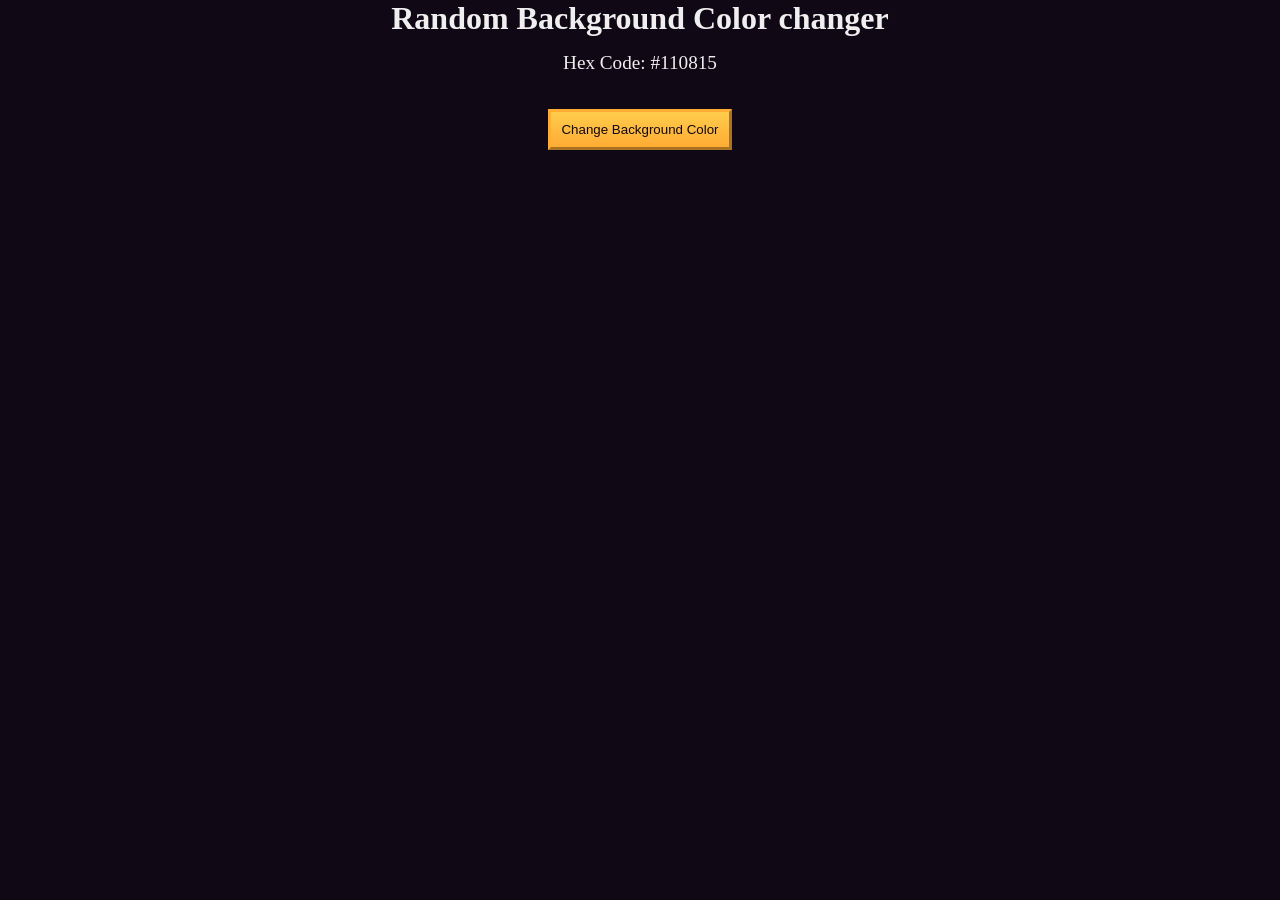
<file: animation-dom-solutions/debug-background-changer/index.html>
<!DOCTYPE html>
<html lang="en">

<head>
    <meta charset="UTF-8" />
    <meta name="viewport" content="width=device-width, initial-scale=1.0" />
    <title>Debug a random background color changer</title>
    <link rel="stylesheet" href="./styles.css" />
</head>

<body>
    <h1>Random Background Color changer</h1>

    <main>
        <section class="bg-information-container">
            <p>Hex Code: <span id="bg-hex-code">#110815</span></p>
        </section>

        <button class="btn" id="btn">Change Background Color</button>
    </main>
    <script src="./script.js"></script>
</body>

</html>
</file>
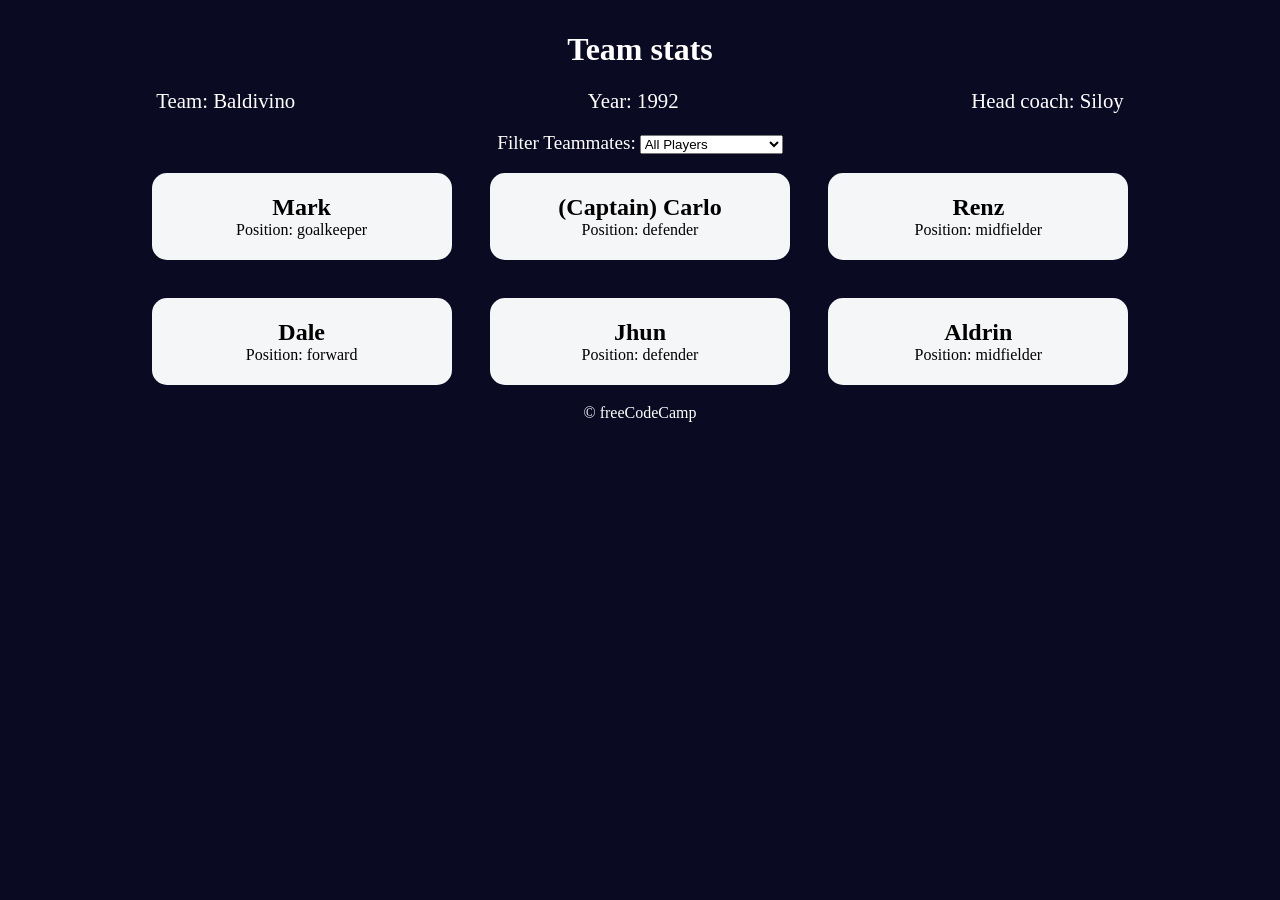
<file: animation-dom-solutions/football-set-cards/index.html>
<!DOCTYPE html>
<html lang="en">
  <head>
    <meta charset="UTF-8" />
    <meta http-equiv="X-UA-Compatible" content="IE=edge" />
    <meta name="viewport" content="width=device-width, initial-scale=1.0" />
    <title>
      Build a Set of Football Team Cards
    </title>
    <link rel="stylesheet" href="styles.css" />
  </head>
  <body>
    <h1 class="title">Team stats</h1>
    <main>
      <div class="team-stats">
        <p>Team: <span id="team"></span></p>
        <p>Year: <span id="year"></span></p>
        <p>Head coach: <span id="head-coach"></span></p>
      </div>
      <label class="options-label" for="players">Filter Teammates:</label>
      <select name="players" id="players">
        <option value="all">All Players</option>
        <option value="forward">Position Forward</option>
        <option value="midfielder">Position Midfielder</option>
        <option value="defender">Position Defender</option>
        <option value="goalkeeper">Position Goalkeeper</option>
      </select>
      <div class="cards" id="player-cards"></div>
    </main>
    <footer>&copy; freeCodeCamp</footer>
    <script src="./script.js"></script>
  </body>
</html>
</file>
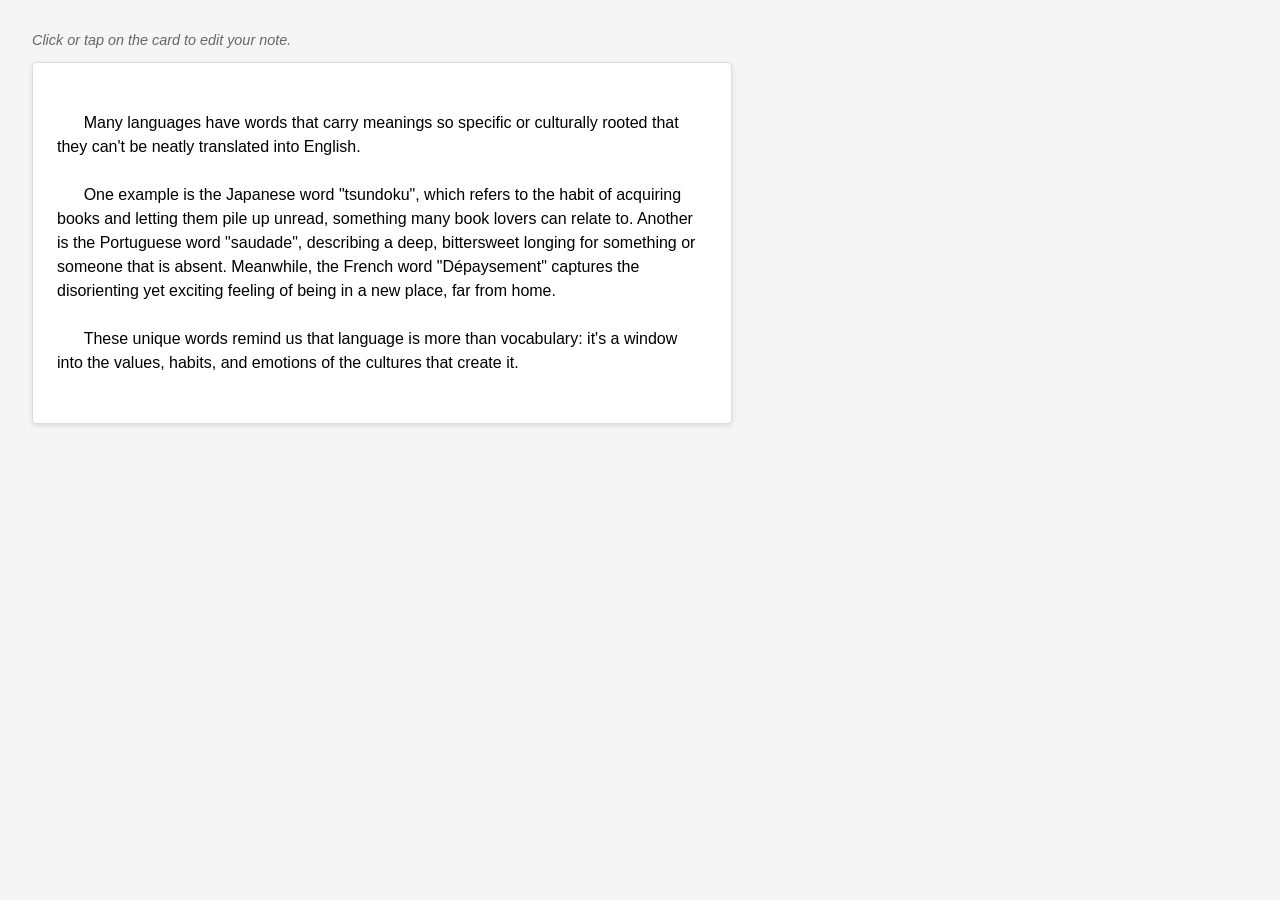
<file: animation-dom-solutions/note-saver/index.html>
<!DOCTYPE html>
<html lang="en">
  <head>
    <meta charset="UTF-8" />
    <title>Note taking app</title>
    <meta name="viewport" content="width=device-width, initial-scale=1.0" />
    <link rel="stylesheet" href="./styles.css" />
  </head>
  <body>
    <p class="helper-text">Click or tap on the card to edit your note.</p>

    <div id="note" class="note" contenteditable="true" aria-label="Note editor">
      Many languages have words that carry meanings so specific or culturally rooted that they can't be neatly translated into English. 
        
      One example is the Japanese word "tsundoku", which refers to the habit of acquiring books and letting them pile up unread, something many book lovers can relate to. Another is the Portuguese word "saudade", describing a deep, bittersweet longing for something or someone that is absent. Meanwhile, the French word "Dépaysement" captures the disorienting yet exciting feeling of being in a new place, far from home.
        
      These unique words remind us that language is more than vocabulary: it's a window into the values, habits, and emotions of the cultures that create it.
    </div>

    <div id="status" aria-live="polite"></div>
    
    <script src="script.js"></script>
  </body>
</html>
</file>
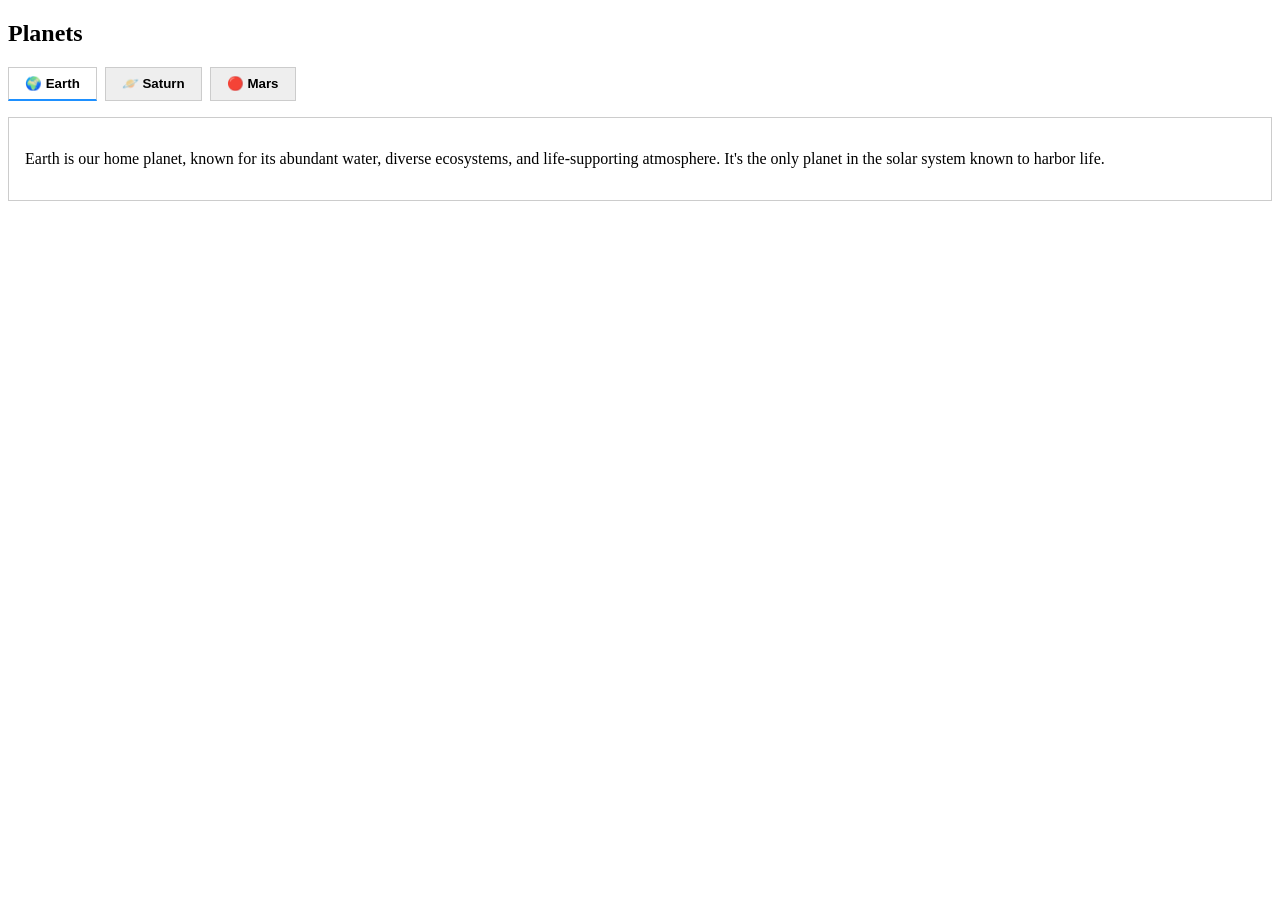
<file: animation-dom-solutions/planet-tabs/index.html>
<!DOCTYPE html>
<html lang="en">
  <head>
    <meta charset="UTF-8" />
    <meta name="viewport" content="width=device-width, initial-scale=1.0" />
    <title>Planets Facts</title>
    <link rel="stylesheet" href="./styles.css" />
  </head>
  <body>
    <div class="tabs">
      <h2 id="tabs-title">Planets</h2>
      <div role="tablist" aria-labelledby="tabs-title">
        <button role="tab" aria-controls="panel-earth" aria-selected="true" id="tab-earth">🌍 Earth</button>
        <button role="tab" aria-controls="panel-saturn" aria-selected="false" id="tab-saturn">🪐 Saturn</button>
        <button role="tab" aria-controls="panel-mars" aria-selected="false" id="tab-mars">🔴 Mars</button>
      </div>

      <div id="panel-earth" role="tabpanel" aria-labelledby="tab-earth">
        <p>
          Earth is our home planet, known for its abundant water, diverse ecosystems, and life-supporting atmosphere. It's the only planet in the solar system known to harbor life.
        </p>
      </div>
      <div id="panel-saturn" role="tabpanel" aria-labelledby="tab-saturn" hidden>
        <p>
          Saturn is famous for its beautiful and extensive ring system made of ice and rock particles. It's a gas giant with dozens of moons orbiting it.
        </p>
      </div>
      <div id="panel-mars" role="tabpanel" aria-labelledby="tab-mars" hidden>
        <p>
          Mars, the red planet, is a rocky world with the tallest volcano and deepest canyon in the solar system. It's a key focus for exploration in the search for past or present life.
        </p>
      </div>
    </div>

    <script src="./script.js"></script>
  </body>
</html>
</file>
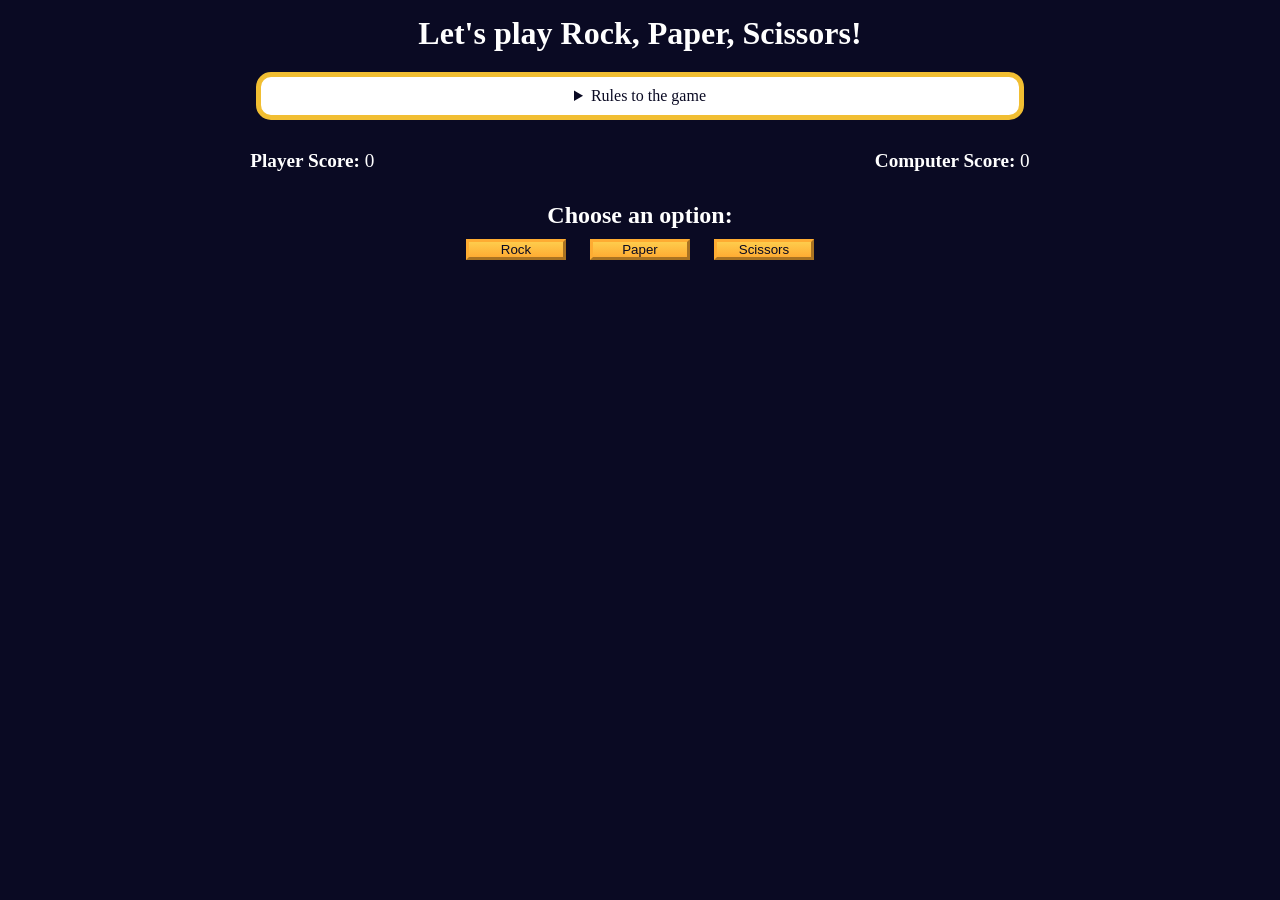
<file: animation-dom-solutions/rock-paper-scissor/index.html>
<!DOCTYPE html>
<html lang="en">
  <head>
    <meta charset="UTF-8" />
    <meta name="viewport" content="width=device-width, initial-scale=1.0" />
    <title>Rock, Paper, Scissors game</title>
    <link rel="stylesheet" href="./styles.css" />
  </head>
  <body>
    <h1>Let's play Rock, Paper, Scissors!</h1>
    <main>
      <details class="rules-container">
        <summary>Rules to the game</summary>

        <p>You will be playing against the computer.</p>
        <p>You can choose between Rock, Paper, and Scissors.</p>
        <p>The first one to three points wins.</p>

        <p>Here are the rules to getting a point in the game:</p>
        <ul>
          <li>Rock beats Scissors</li>
          <li>Scissors beats Paper</li>
          <li>Paper beats Rock</li>
        </ul>
        <p>
          If the player and computer choose the same option (e.g., Paper and
          Paper), then no one gets the point.
        </p>
      </details>

      <div class="score-container">
        <strong
          >Player Score: <span class="score" id="player-score">0</span></strong
        >
        <strong
          >Computer Score:
          <span class="score" id="computer-score">0</span></strong
        >
      </div>

      <section class="options-container">
        <h2>Choose an option:</h2>
        <div class="btn-container">
          <button id="rock-btn" class="btn">Rock</button>
          <button id="paper-btn" class="btn">Paper</button>
          <button id="scissors-btn" class="btn">Scissors</button>
        </div>
      </section>

      <div class="results-container">
        <p id="results-msg"></p>
        <p id="winner-msg"></p>
        <button class="btn" id="reset-game-btn">Play again?</button>
      </div>
    </main>
    <script src="./script.js"></script>
  </body>
</html>
</file>
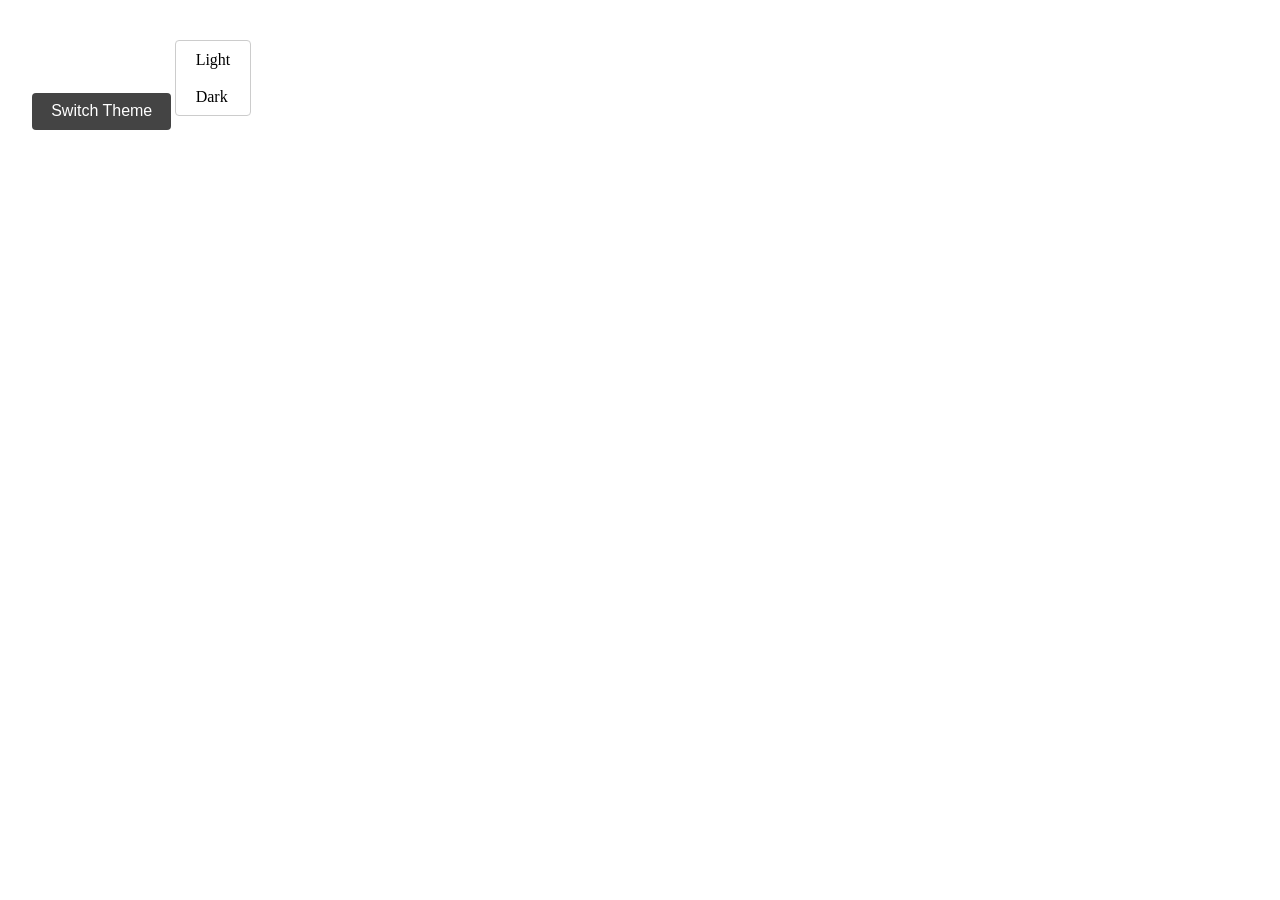
<file: animation-dom-solutions/theme-switcher/index.html>
<!DOCTYPE html>
<html lang="en">

<head>
  <meta charset="UTF-8">
  <meta name="viewport" content="width=device-width, initial-scale=1.0">
  <title>Theme Switcher</title>
  <link rel="stylesheet" href="./styles.css">
</head>

<body>
  <main>
    <button
      id="theme-switcher-button"
      aria-haspopup="true"
      aria-expanded="false"
      aria-controls="theme-dropdown"
    >Switch Theme</button>

    <ul id="theme-dropdown" role="menu" aria-labelledby="theme-switcher-button" hidden>
      <li id="theme-light" role="menuitem">Light</li>
      <li id="theme-dark" role="menuitem">Dark</li>
    </ul>

    <p aria-live="polite"></p>

  </main>
  <script src="./script.js"></script>
</body>

</html>
</file>
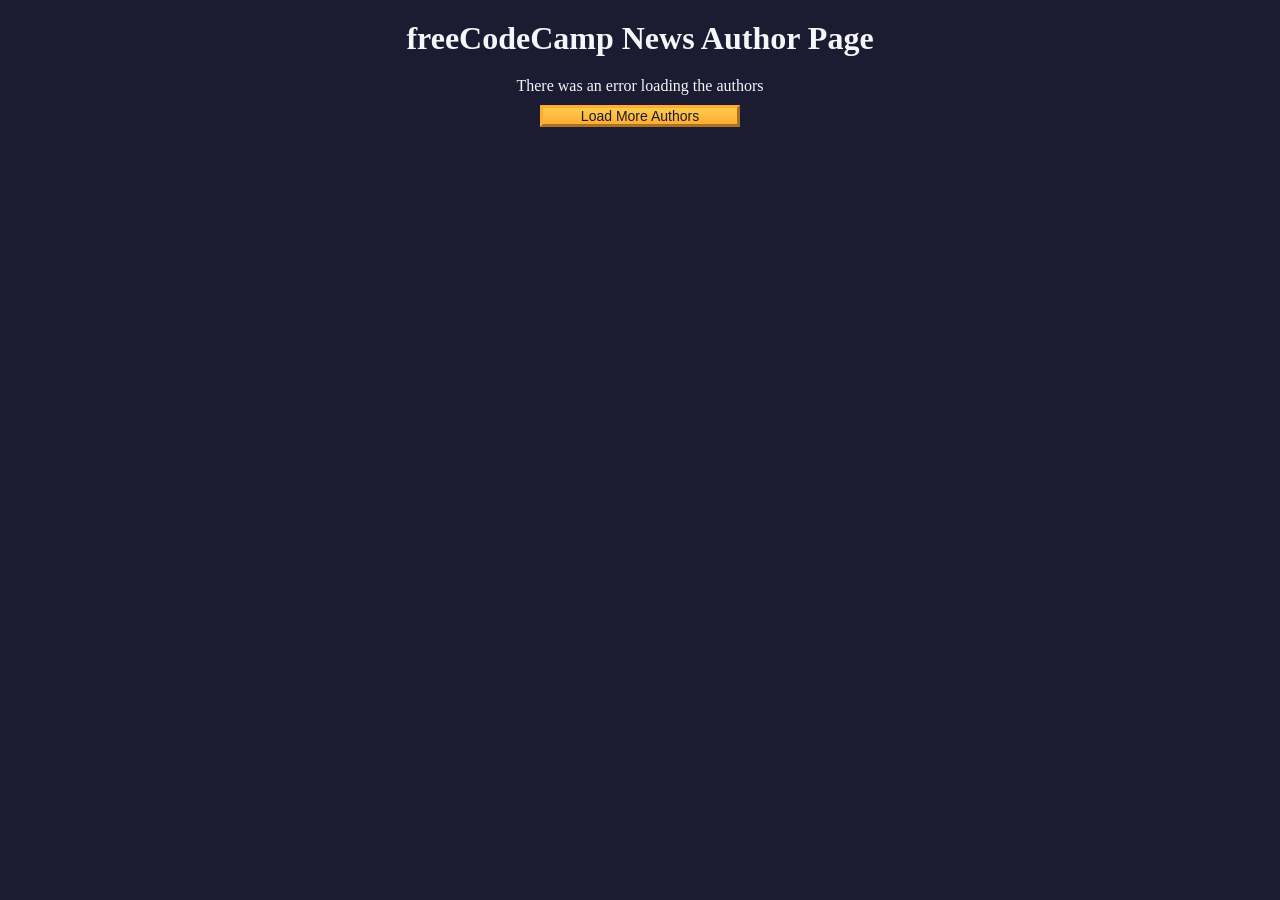
<file: asynchronous-javascript/news-author-page/index.html>
<!DOCTYPE html>
<html lang="en">
  <head>
    <meta charset="UTF-8" />
    <meta http-equiv="X-UA-Compatible" content="IE=edge" />
    <meta name="viewport" content="width=device-width, initial-scale=1.0" />
    <title>freeCodeCamp News Author Page</title>
    <link rel="stylesheet" href="./styles.css" />
  </head>
  <body>
    <h1 class="title">freeCodeCamp News Author Page</h1>

    <main>
      <div id="author-container"></div>
      <button class="btn" id="load-more-btn">Load More Authors</button>
    </main>

    <script src="./script.js"></script>
  </body>
</html>
</file>
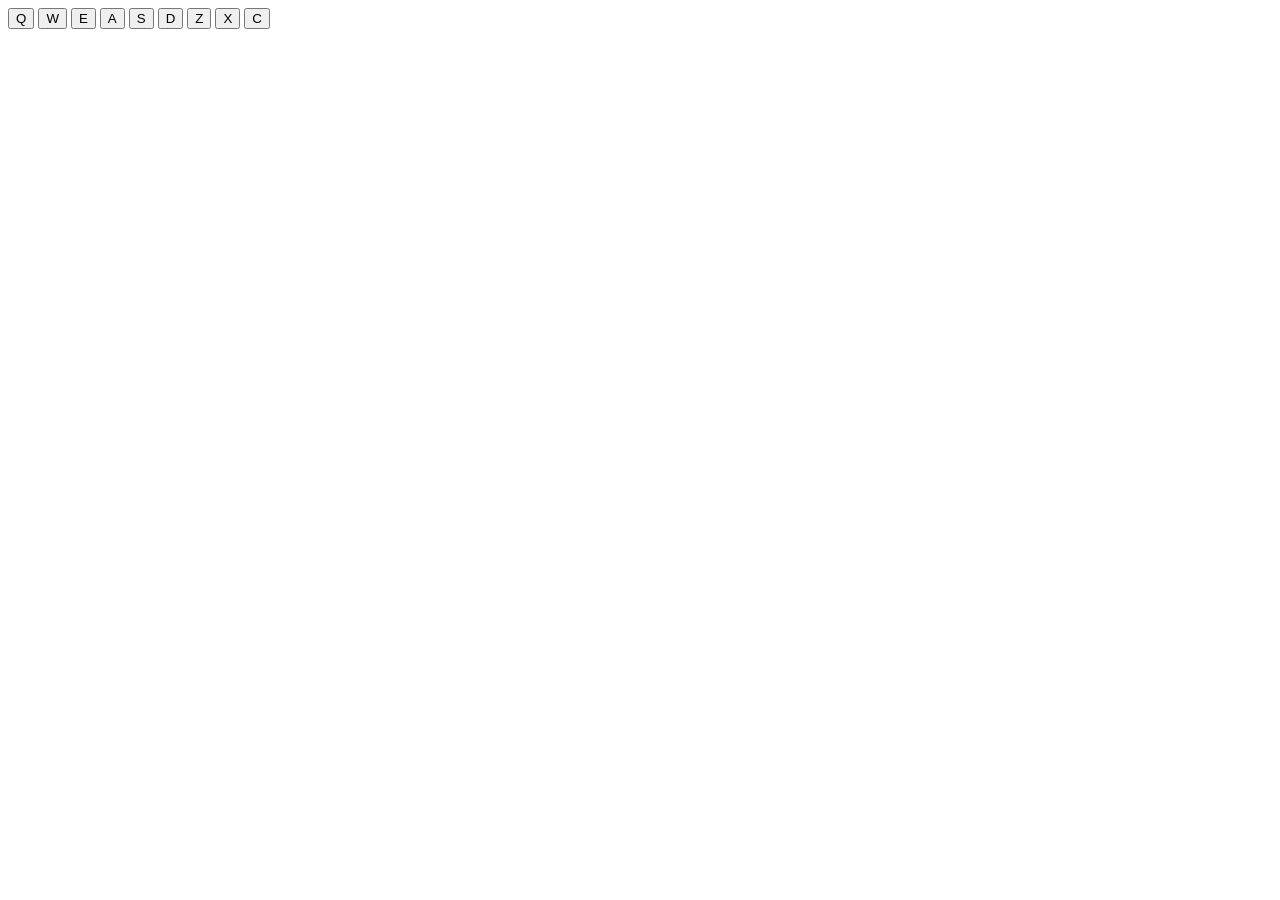
<file: certification/drum-machine/index.html>
<!doctype html>
<html lang="en">
  <head>
    <meta charset="utf-8" />
    <title>Drum Machine</title>
  </head>
  <body>
    <div id="drum-machine">
      <div id="pad-bank">
        <button class="drum-pad">Q
          <audio class="clip" src="https://cdn.freecodecamp.org/curriculum/drum/Heater-1.mp3" id="Q"></audio>
        </button>
        <button class="drum-pad">W
           <audio class="clip" src="https://cdn.freecodecamp.org/curriculum/drum/Heater-2.mp3" id="W"></audio>
        </button>
        <button class="drum-pad">E
           <audio class="clip" src="https://cdn.freecodecamp.org/curriculum/drum/Heater-3.mp3" id="E"></audio>
        </button>
        <button class="drum-pad">A
           <audio class="clip" src="https://cdn.freecodecamp.org/curriculum/drum/Heater-4_1.mp3" id="A"></audio>
        </button>
        <button class="drum-pad">S
           <audio class="clip" src="https://cdn.freecodecamp.org/curriculum/drum/Heater-6.mp3" id="S"></audio>
        </button>
        <button class="drum-pad">D
           <audio class="clip" src="https://cdn.freecodecamp.org/curriculum/drum/Dsc_Oh.mp3" id="D"></audio>
        </button>
        <button class="drum-pad">Z
           <audio class="clip" src="https://cdn.freecodecamp.org/curriculum/drum/Kick_n_Hat.mp3" id="Z"></audio>
        </button>
        <button class="drum-pad">X
           <audio class="clip" src="https://cdn.freecodecamp.org/curriculum/drum/RP4_KICK_1.mp3" id="X"></audio>
        </button>
        <button class="drum-pad">C
           <audio class="clip" src="https://cdn.freecodecamp.org/curriculum/drum/Cev_H2.mp3" id="C"></audio>
        </button>
      </div>
      <p id="display"></p>
    </div>
    <script src="./script.js"></script>
  </body>
</html>
</file>
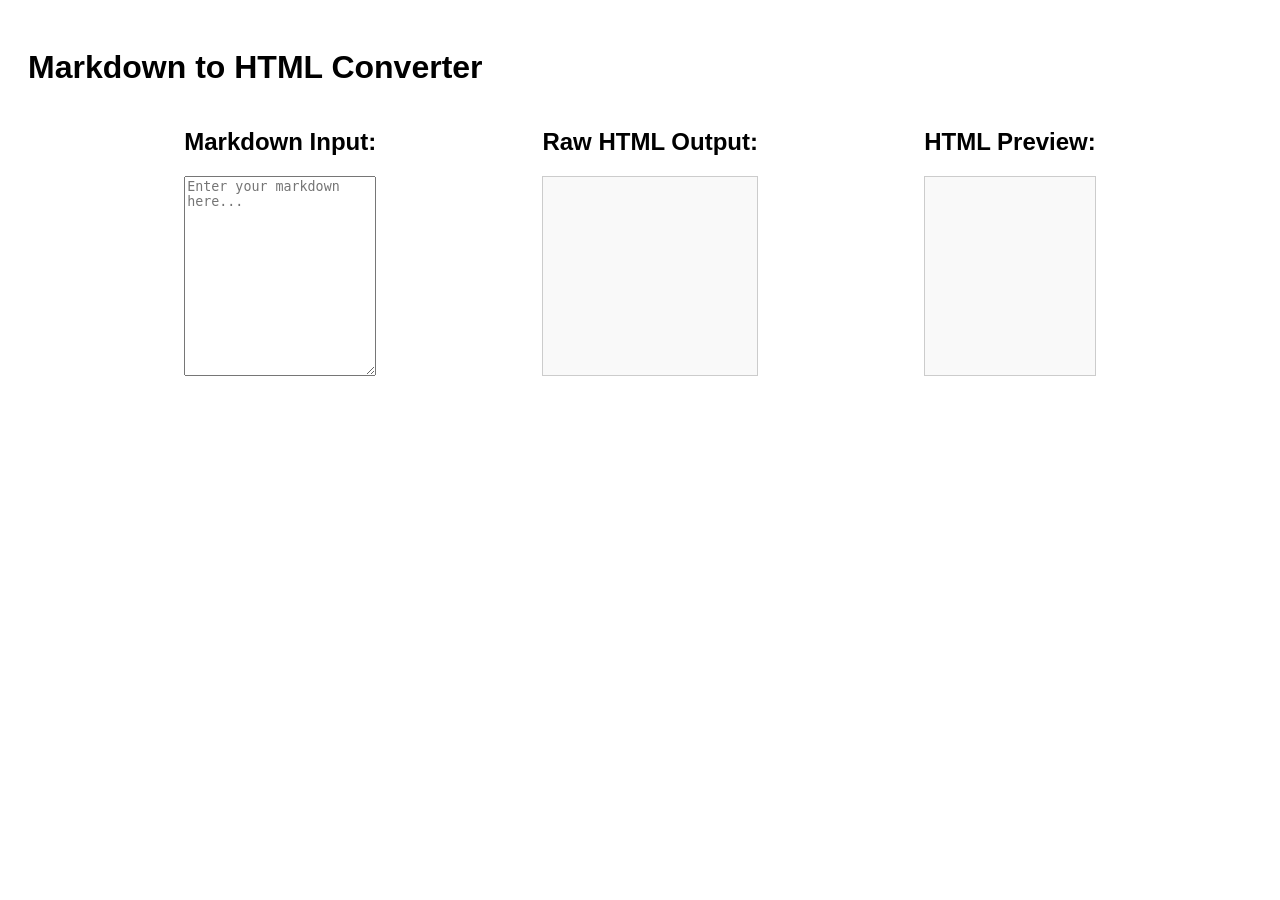
<file: certification/markdown-converter/index.html>
<!DOCTYPE html>
<html lang="en">

<head>
    <meta charset="UTF-8">
    <meta name="viewport" content="width=device-width, initial-scale=1.0">
    <title>Markdown to HTML Converter</title>
    <link rel="stylesheet" href="styles.css">
</head>

<body>
    <h1>Markdown to HTML Converter</h1>
    <div id="container">
        <div class="container">
            <h2>Markdown Input:</h2>
            <textarea id="markdown-input" placeholder="Enter your markdown here..."></textarea>
        </div>
        <div class="container">
            <h2>Raw HTML Output:</h2>
            <div id="html-output"></div>
        </div>
        <div class="container">
            <h2>HTML Preview:</h2>
            <div id="preview"></div>
        </div>
    </div>
    <script src="./script.js"></script>
</body>

</html>
</file>
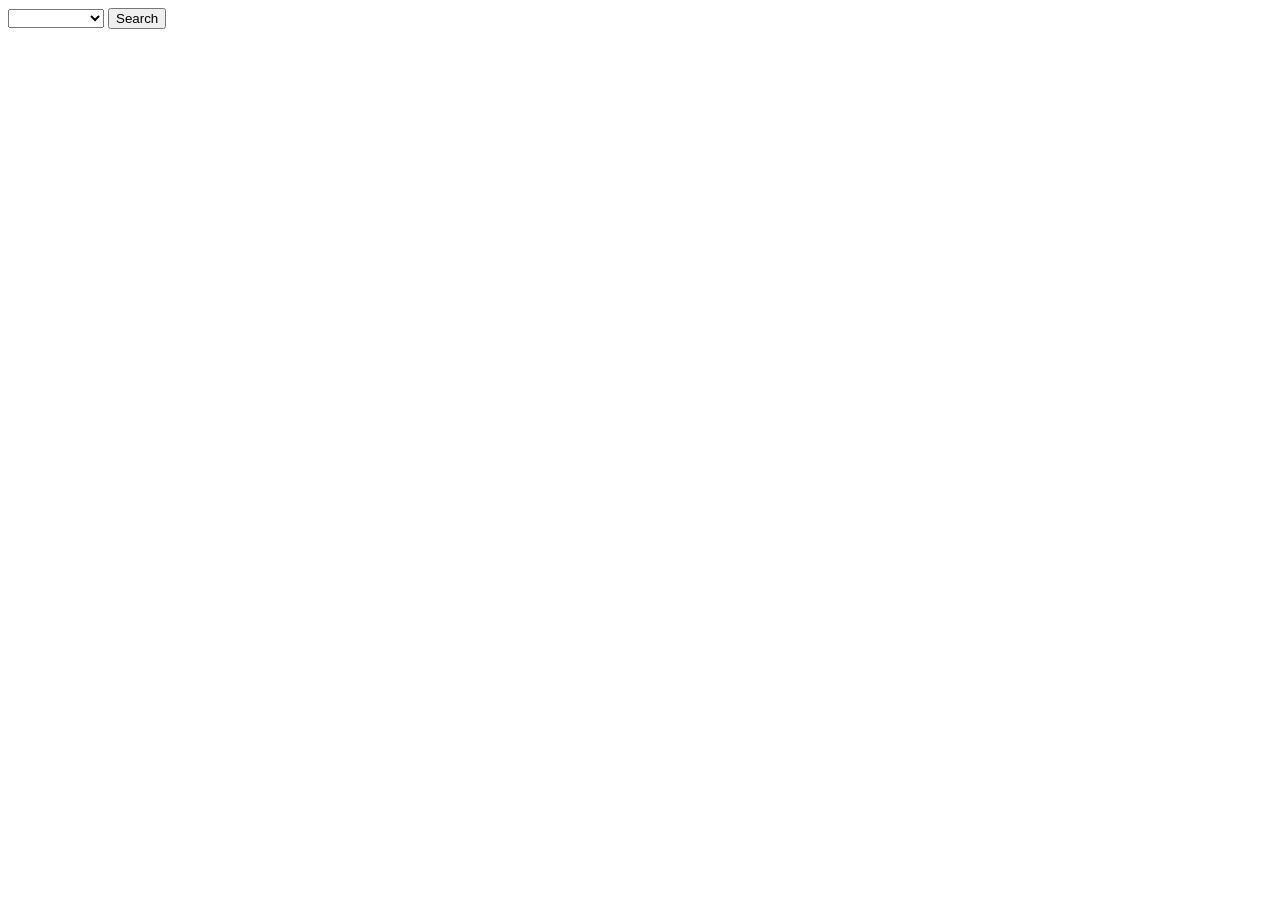
<file: certification/weather-app/index.html>
<!doctype html>
<html lang="en">

<head>
  <meta charset="utf-8" />
  <title>Weather App</title>
  <link href="./styles.css" />
</head>

<body>
  <div id="weather-info-wrap"></div>
  <select id="city" name="city">
      <option value=""></option>
      <option value="new york">New York</option>
      <option value="los angeles">Los Angeles</option>
      <option value="chicago">Chicago</option>
      <option value="paris">Paris</option>
      <option value="tokyo">Tokyo</option>
      <option value="london">London</option>
    </select>
  <button id="get-weather-btn">Search</button>
  <script src="./script.js" ></script>
</body>


</html>
</file>
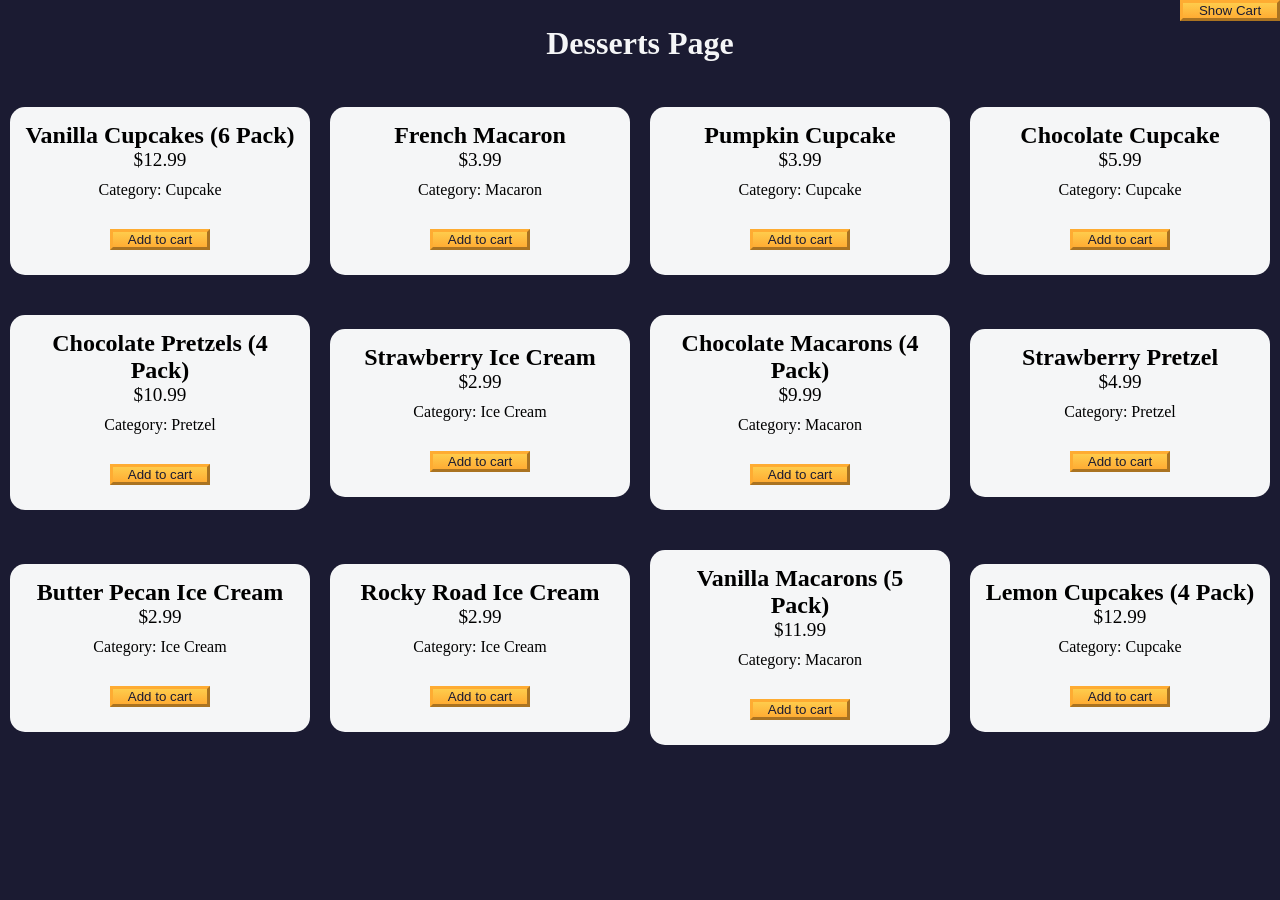
<file: classes/cart-shopping/index.html>
<!DOCTYPE html>
<html lang="en">
  <head>
    <meta charset="UTF-8" />
    <meta http-equiv="X-UA-Compatible" content="IE=edge" />
    <meta name="viewport" content="width=device-width, initial-scale=1.0" />
    <title>freeCodeCamp Shopping Cart</title>
    <link rel="stylesheet" href="./styles.css" />
  </head>
  <body>
    <header>
      <h1 class="title">Desserts Page</h1>
    </header>
    <main>
      <button id="cart-btn" type="button" class="btn">
        <span id="show-hide-cart">Show</span> Cart
      </button>
      <div id="cart-container">
        <button class="btn" id="clear-cart-btn">Clear Cart</button>
        <div id="products-container"></div>
        <p>Total number of items: <span id="total-items">0</span></p>
        <p>Subtotal: <span id="subtotal">$0</span></p>
        <p>Taxes: <span id="taxes">$0</span></p>
        <p>Total: <span id="total">$0</span></p>
      </div>
      <div id="dessert-card-container"></div>
    </main>
    <script src="./script.js"></script>
  </body>
</html>
</file>
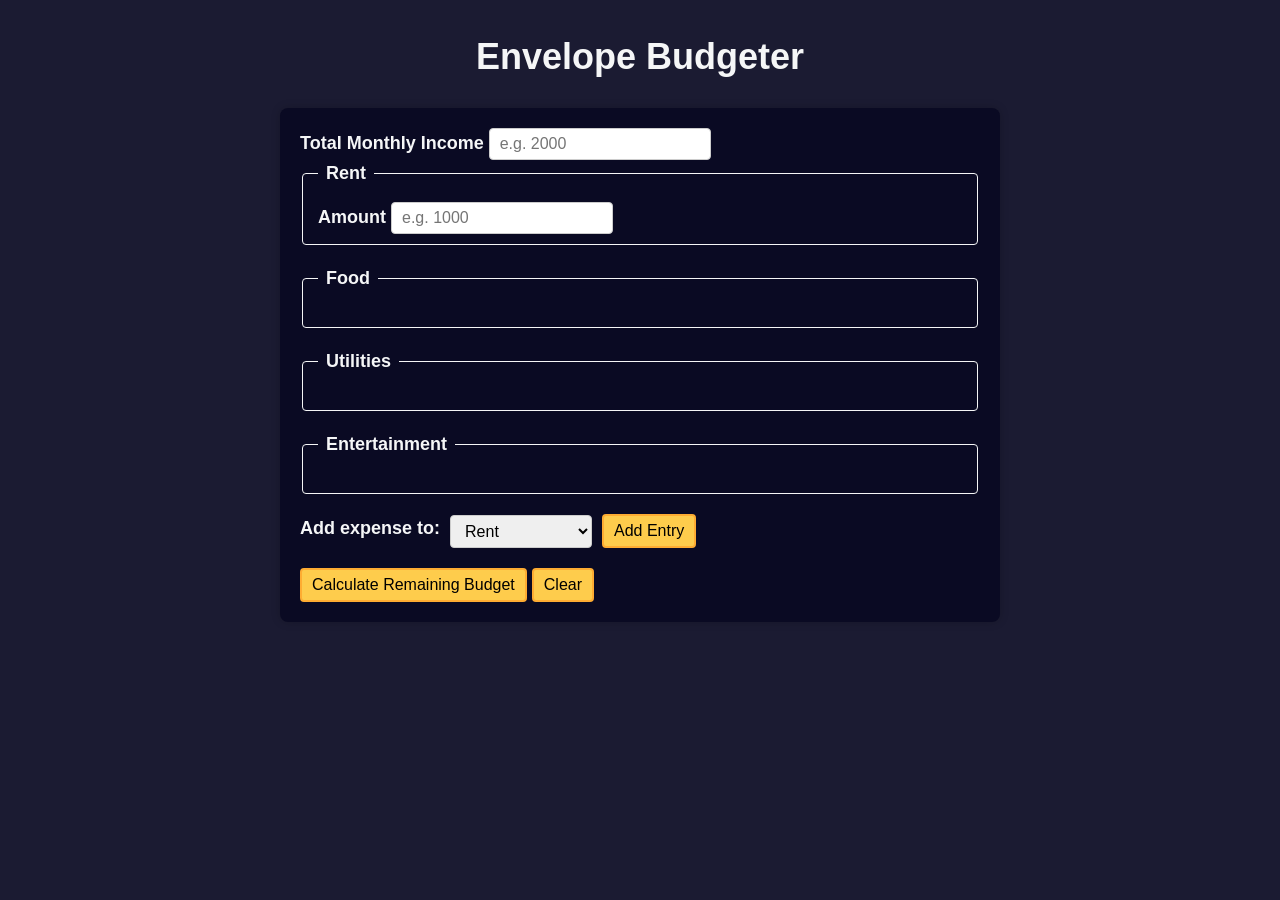
<file: form-validation/budget-envelope-app/index.html>
<!DOCTYPE html>
<html lang="en">
  <head>
    <meta charset="utf-8" />
    <meta name="viewport" content="width=device-width, initial-scale=1.0" />
    <link rel="stylesheet" href="styles.css" />
    <title>Envelope Budgeter</title>
  </head>

  <body>
    <main>
      <h1>Envelope Budgeter</h1>
      <div class="container">
        <form id="budget-form">
          <label for="income">Total Monthly Income</label>
          <input 
            type="number" 
            min="0" 
            id="income" 
            placeholder="e.g. 2000" 
            required 
          />

          <fieldset id="rent">
            <legend>Rent</legend>
            <label for="rent-amount">Amount</label>
            <input type="number" min="0" id="rent-amount" placeholder="e.g. 1000" />
          </fieldset>

          <fieldset id="food">
            <legend>Food</legend>
            <div class="input-container"></div>
          </fieldset>

          <fieldset id="utilities">
            <legend>Utilities</legend>
            <div class="input-container"></div>
          </fieldset>

          <fieldset id="entertainment">
            <legend>Entertainment</legend>
            <div class="input-container"></div>
          </fieldset>

          <div class="controls">
            <span>
              <label for="entry-dropdown">Add expense to:</label>
              <select id="entry-dropdown" name="options">
                <option value="rent" selected>Rent</option>
                <option value="food">Food</option>
                <option value="utilities">Utilities</option>
                <option value="entertainment">Entertainment</option>
              </select>
              <button type="button" id="add-entry">Add Entry</button>
            </span>
          </div>

          <div>
            <button type="submit">
              Calculate Remaining Budget
            </button>
            <button type="button" id="clear">Clear</button>
          </div>
        </form>

        <div id="output" class="output hide"></div>
        
      </div>
    </main>
    <script src="./script.js"></script>
  </body>
</html>
</file>
<file: animation-dom-solutions/debug-background-changer/styles.css>
*,
*::before,
*::after {
    margin: 0;
    padding: 0;
    box-sizing: border-box;
}

:root {
    --yellow: #f1be32;
    --golden-yellow: #feac32;
    --dark-purple: #110815;
    --light-grey: #efefef;
}

body {
    background-color: var(--dark-purple);
    color: var(--light-grey);
    text-align: center;
}

.bg-information-container {
    margin: 15px 0 25px;
    font-size: 1.2rem;
}

.btn {
    cursor: pointer;
    padding: 10px;
    margin: 10px;
    color: var(--dark-purple);
    background-color: var(--golden-yellow);
    background-image: linear-gradient(#fecc4c, #ffac33);
    border-color: var(--golden-yellow);
    border-width: 3px;
}

.btn:hover {
    background-image: linear-gradient(#ffcc4c, #f89808);
}
</file>
<file: animation-dom-solutions/football-set-cards/styles.css>
*,
*::before,
*::after {
  box-sizing: border-box;
  margin: 0;
  padding: 0;
}

:root {
  --dark-grey: #0a0a23;
  --light-grey: #f5f6f7;
  --white: #ffffff;
  --black: #000;
}

body {
  background-color: var(--dark-grey);
  text-align: center;
  padding: 10px;
}

.title,
.options-label,
.team-stats,
footer {
  color: var(--white);
}

.title {
  margin: 1.3rem 0;
}

.team-stats {
  display: flex;
  justify-content: space-around;
  flex-wrap: wrap;
  font-size: 1.3rem;
  margin: 1.2rem 0;
}

.options-label {
  font-size: 1.2rem;
}

.cards {
  display: flex;
  flex-wrap: wrap;
  justify-content: center;
  align-items: center;
}

.player-card {
  background-color: var(--light-grey);
  padding: 1.3rem;
  margin: 1.2rem;
  width: 300px;
  border-radius: 15px;
}

@media (max-width: 768px) {
  .team-stats {
    flex-direction: column;
  }
}
</file>
<file: animation-dom-solutions/note-saver/styles.css>
body {
  font-family: Arial, sans-serif;
  margin: 2em;
  max-width: 700px;
  background-color: #f5f5f5;
}

.note {
  background-color: #ffffff;
  border: 1px solid #ddd;
  border-radius: 4px;
  box-shadow: 0 2px 5px rgba(0, 0, 0, 0.1);
  padding: 1.5em;
  margin-bottom: 1em;
  line-height: 1.5;
  min-height: 250px;
  font-size: 16px;
  /* This is needed to preserve line breaks in the div */
  white-space: pre-wrap;
}

.note[contenteditable="true"] {
  caret-color: black;
}

.note:hover {
  background-color: #fff;
  box-shadow: 0 0 5px rgba(0,0,0,0.2);
}

.helper-text {
  font-size: 0.9rem;
  color: #666;
  margin-top: 0.5em;
  user-select: none;
  font-style: italic;
}

#status {
  color: #00471b;
  padding: 0 1em;
}
</file>
<file: animation-dom-solutions/planet-tabs/styles.css>
.tabs [role="tablist"] {
  display: flex;
  gap: 0.5rem;
  margin-bottom: 1rem;
}

[role="tab"] {
  padding: 0.5rem 1rem;
  background: #eee;
  border: 1px solid #ccc;
  cursor: pointer;
  font-weight: bold;
}

[role="tab"][aria-selected="true"] {
  background: #fff;
  border-bottom: 2px solid dodgerblue;
}

[role="tabpanel"] {
  border: 1px solid #ccc;
  padding: 1rem;
}
</file>
<file: animation-dom-solutions/rock-paper-scissor/styles.css>
*,
*::before,
*::after {
  margin: 0;
  padding: 0;
  box-sizing: border-box;
}

:root {
  --very-dark-blue: #0a0a23;
  --white: #ffffff;
  --yellow: #f1be32;
  --golden-yellow: #feac32;
}

body {
  background-color: var(--very-dark-blue);
  text-align: center;
  color: var(--white);
}

h1 {
  margin: 15px 0 20px;
}

.btn {
  cursor: pointer;
  width: 100px;
  margin: 10px;
  color: var(--very-dark-blue);
  background-color: var(--golden-yellow);
  background-image: linear-gradient(#fecc4c, #ffac33);
  border-color: var(--golden-yellow);
  border-width: 3px;
}

.btn:hover {
  background-image: linear-gradient(#ffcc4c, #f89808);
}

.rules-container {
  padding: 10px 0;
  margin: auto;
  border-radius: 15px;
  border: 5px solid var(--yellow);
  background-color: var(--white);
  color: var(--very-dark-blue);
}

.rules-container ul {
  list-style-type: none;
}

.rules-container p {
  margin: 10px 0;
}

@media (min-width: 760px) {
  .rules-container {
    width: 60%;
  }
}

.score-container {
  display: flex;
  justify-content: space-around;
  margin: 30px 0;
  font-size: 1.2rem;
}

.score {
  font-weight: 500;
}

.results-container {
  font-size: 1.3rem;
  margin: 15px 0;
}

#winner-msg {
  margin-top: 25px;
}

#reset-game-btn {
  display: none;
  margin: 20px auto;
}
</file>
<file: animation-dom-solutions/theme-switcher/styles.css>
body {
  margin: 0;
  padding: 2rem;
  transition: background-color 0.3s ease, color 0.3s ease;
}

body.theme-light {
  background-color: #ffffff;
  color: #111111;
}

body.theme-dark {
  background-color: #1a1a2e;
  color: #eaeaea;
}

button {
  padding: 0.6rem 1.2rem;
  cursor: pointer;
  border: none;
  border-radius: 4px;
  font-size: 1rem;
  background-color: #444;
  color: #fff;
}

ul {
  list-style: none;
  padding: 0;
  margin: 0.5rem 0 0;
  border: 1px solid #ccc;
  display: inline-block;
  border-radius: 4px;
  overflow: hidden;
}

li {
  padding: 0.6rem 1.2rem;
  cursor: pointer;
}

li:hover {
  background-color: rgba(0, 0, 0, 0.1);
}
</file>
<file: asynchronous-javascript/news-author-page/styles.css>
* {
  margin: 0;
  padding: 0;
  box-sizing: border-box;
}

:root {
  --main-bg-color: #1b1b32;
  --light-grey: #f5f6f7;
  --dark-purple: #5a01a7;
  --golden-yellow: #feac32;
}

body {
  background-color: var(--main-bg-color);
  text-align: center;
}

.title {
  color: var(--light-grey);
  margin: 20px 0;
}

#author-container {
  display: flex;
  flex-wrap: wrap;
  justify-content: center;
}

.user-card {
  border-radius: 15px;
  width: 300px;
  height: 350px;
  background-color: var(--light-grey);
  margin: 20px;
}

.user-img {
  width: 150px;
  height: 150px;
  object-fit: cover;
}

.purple-divider {
  background-color: var(--dark-purple);
  width: 100%;
  height: 15px;
}

.author-name {
  margin: 10px;
}

.bio {
  margin: 20px;
}

.error-msg {
  color: var(--light-grey);
}

.btn {
  cursor: pointer;
  width: 200px;
  margin: 10px;
  color: var(--main-bg-color);
  font-size: 14px;
  background-color: var(--golden-yellow);
  background-image: linear-gradient(#fecc4c, #ffac33);
  border-color: var(--golden-yellow);
  border-width: 3px;
}
</file>
<file: certification/markdown-converter/styles.css>
* {
     box-sizing: border-box;
}
 body {
     font-family: Arial, sans-serif;
     padding: 20px;
}
 #markdown-input {
     width: 100%;
     height: 100px;
}
 #html-output, #preview {
     height: 100px;
     display: inline-block;
     width: 100%;
     border: 1px solid #ccc;
     padding: 10px;
     margin: auto;
     white-space: pre-wrap;
     background-color: #f9f9f9;
}
 @media (min-width: 600px) {
     #markdown-input, #html-output, #preview {
         height: 200px;
         margin: 0;
    }
     #container {
         display: flex;
         justify-content: space-evenly;
         gap: 10px;
    }
}
</file>
<file: certification/weather-app/styles.css>
body{
 width: 100%;
 height: 100vh;
 background-color: #444; 
}

#weather-info {
  width: 100%;
  background: #fff;
  height: 200px;
}
</file>
<file: classes/cart-shopping/styles.css>
*,
*::before,
*::after {
  margin: 0;
  padding: 0;
  box-sizing: border-box;
}

:root {
  --dark-grey: #1b1b32;
  --light-grey: #f5f6f7;
  --black: #000;
  --white: #fff;
  --grey: #3b3b4f;
  --golden-yellow: #fecc4c;
  --yellow: #ffcc4c;
  --gold: #feac32;
  --orange: #ffac33;
  --dark-orange: #f89808;
}

body {
  background-color: var(--dark-grey);
}

.title {
  color: var(--light-grey);
  text-align: center;
  margin: 25px 0;
}

#dessert-card-container {
  display: flex;
  flex-direction: column;
  flex-wrap: wrap;
  align-items: center;
}

.dessert-card {
  background-color: var(--light-grey);
  padding: 15px;
  text-align: center;
  border-radius: 15px;
  margin: 20px 10px;
}

.dessert-price {
  font-size: 1.2rem;
}

.btn {
  display: block;
  cursor: pointer;
  width: 100px;
  color: var(--dark-grey);
  background-color: var(--gold);
  background-image: linear-gradient(var(--golden-yellow), var(--orange));
  border-color: var(--gold);
  border-width: 3px;
}

.btn:hover {
  background-image: linear-gradient(var(--yellow), var(--dark-orange));
}

#cart-btn {
  position: absolute;
  top: 0;
  right: 0;
}

.add-to-cart-btn {
  margin: 30px auto 10px;
}

#cart-container {
  display: none;
  position: absolute;
  top: 60px;
  right: 0;
  background-color: var(--light-grey);
  width: 200px;
  height: 400px;
  border: 8px double var(--black);
  border-radius: 15px;
  text-align: center;
  font-size: 1.2rem;
  overflow-y: scroll;
}

.product {
  margin: 25px 0;
}

.product-count {
  display: inline-block;
  margin-right: 10px;
}

.product-category {
  margin: 10px 0;
}

@media (min-width: 768px) {
  #dessert-card-container {
    flex-direction: row;
  }

  .dessert-card {
    flex: 1 0 21%;
  }

  #cart-container {
    width: 300px;
  }
}
</file>
<file: form-validation/budget-envelope-app/styles.css>
:root {
  --light-grey: #f5f6f7;
  --dark-blue: #0a0a23;
  --fcc-blue: #1b1b32;
  --light-yellow: #fecc4c;
  --dark-yellow: #feac32;
  --light-pink: #ffadad;
  --dark-red: #850000;
  --light-green: #acd157;
}

body {
  font-family: "Lato", Helvetica, Arial, sans-serif;
  font-size: 18px;
  background-color: var(--fcc-blue);
  color: var(--light-grey);
  margin: 0;
  padding: 0;
  line-height: 1.5;
}

h1 {
  text-align: center;
  margin-top: 30px;
  font-size: 2em;
}

.container {
  width: 90%;
  max-width: 680px;
  margin: 20px auto;
  padding: 20px;
  background-color: var(--dark-blue);
  border-radius: 8px;
  box-shadow: 0 0 10px rgba(0, 0, 0, 0.2);
}

label,
legend {
  font-weight: bold;
  margin-bottom: 5px;
}

fieldset {
  border: 1px solid var(--light-grey);
  border-radius: 4px;
  padding: 10px 15px;
  margin-bottom: 20px;
}

legend {
  padding: 0 8px;
}

.input-container {
  display: flex;
  flex-direction: column;
  gap: 8px;
  margin-top: 10px;
}

input,
select,
button {
  font-size: 16px;
  padding: 6px 10px;
  border-radius: 4px;
  border: 1px solid #ccc;
  min-height: 32px;
  box-sizing: border-box;
}

input:focus,
select:focus,
button:focus {
  outline: 2px solid var(--light-yellow);
  border-color: var(--dark-yellow);
}

button {
  cursor: pointer;
  text-decoration: none;
  background-color: var(--light-yellow);
  border: 2px solid var(--dark-yellow);
  transition: background-color 0.2s ease, border 0.2s ease;
}

button:hover {
  background-color: var(--dark-yellow);
  color: white;
}

.controls {
  margin-bottom: 20px;
}

.controls span {
  display: flex;
  align-items: center;
  gap: 10px;
  flex-wrap: wrap;
}

.output {
  border: 2px solid var(--light-grey);
  padding: 15px;
  text-align: center;
  background-color: var(--dark-blue);
  border-radius: 6px;
  margin-top: 20px;
}

.output span {
  font-weight: bold;
  font-size: 1.4em;
}

.surplus {
  color: var(--light-green);
}

.deficit {
  color: var(--light-pink);
}

.hide {
  display: none;
}

@media (max-width: 600px) {
  body {
    font-size: 16px;
  }

  .controls span {
    flex-direction: column;
    align-items: stretch;
  }

  button,
  input,
  select {
    width: 100%;
  }
}
</file>
